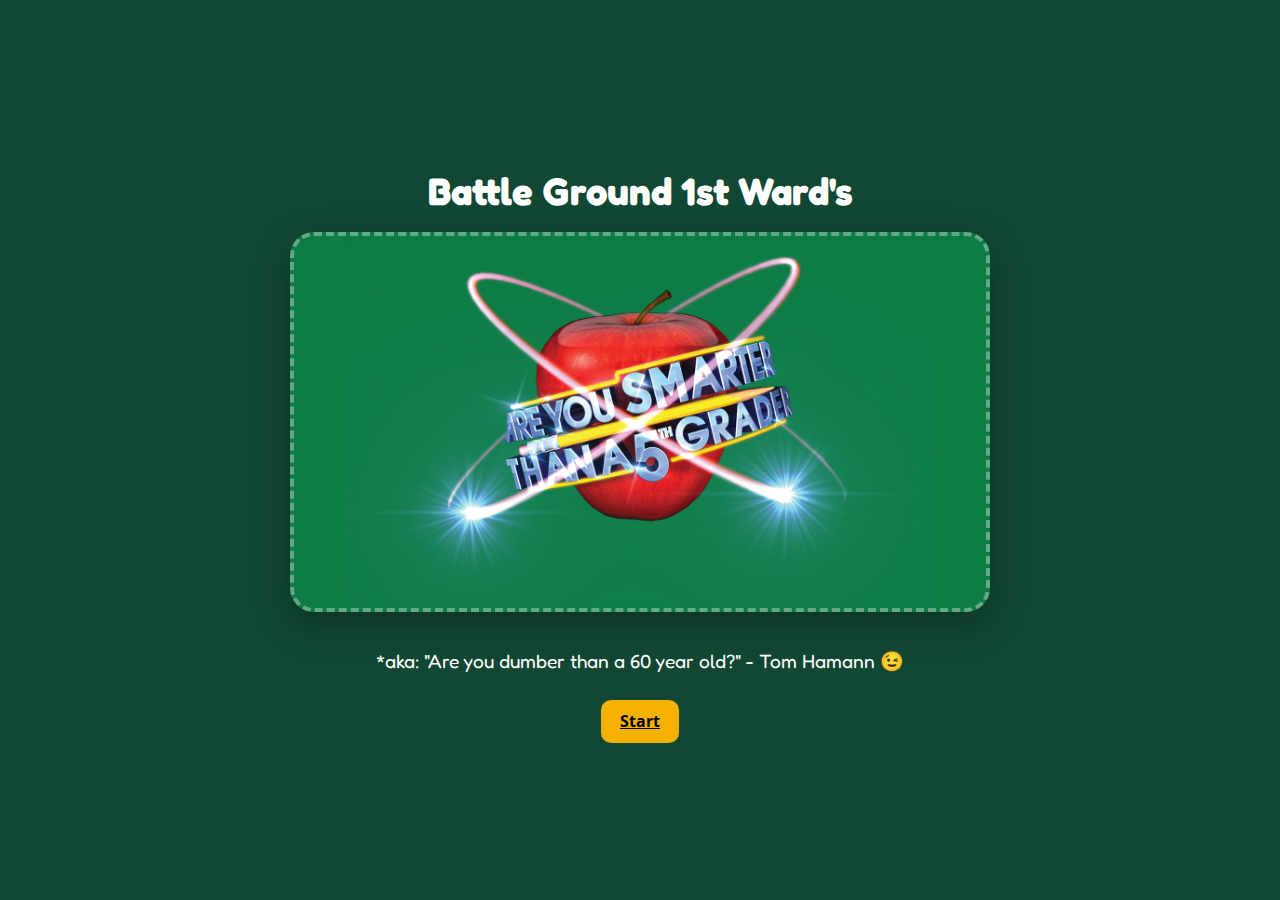
<file: index.html>
<!DOCTYPE html><html><head><meta charset='UTF-8'><title>Smarter Game - Start</title>
<link rel='stylesheet' href='style.css'><link rel="icon" href="favicon.ico">
</head><body>
<div class="splash-wrap">
  <h1>Battle Ground 1st Ward's</h1>
  <div class="splash-logo">
    <!-- Replace this IMG with your official logo file (same name) -->
    <img src="smarterLogo.png" alt="Game Logo">
  </div>
  <p>*aka: "Are you dumber than a 60 year old?" - Tom Hamann 😉 </p>
  <div>
    <a href="home.html" class="btn btn-primary">Start</a>
  </div>
  <!-- <div class="footer-note">Replace <b>logo_placeholder.png</b> with your official logo to brand the splash.</div> -->
</div>
<div class='host-controls'>
  <button class="btn btn-secondary" data-page="index.html" onclick="location.href='index.html'">Start</button>
  <button id="host-home-btn" class="btn btn-secondary" data-page="home.html" onclick="location.href='home.html'">Home</button>
  <button class="btn btn-secondary" data-page="scoreboard.html" onclick="location.href='scoreboard.html'">Go to Scoreboard</button>
  <button id="randomSubjectsBtn" class="btn btn-secondary" onclick="try{toggleRandomSubjects();}catch(e){console.log('toggleRandomSubjects error:',e)}" title="Toggle random subjects mode">🎲 Random Subjects: OFF</button>
  <button class="btn btn-next" onclick="try{nextTeam();}catch(e){}">Next Team <span class="arrow">→</span></button>
  <button class="btn btn-secondary" onclick="try{toggleFullscreen();}catch(e){}" title="Toggle fullscreen (hides browser tabs)">⛶ Fullscreen</button>
  <button class="btn btn-secondary" onclick="try{undo();}catch(e){}">Undo</button>
  <button class="btn btn-secondary" onclick="try{redo();}catch(e){}">Redo</button>
</div>
<script src='expanded_questions.js'></script>
<script src='script.js'></script>
<script>
// Highlight Home button if on home.html
if (window.location.pathname.endsWith('home.html')) {
  var homeBtn = document.getElementById('host-home-btn');
  if (homeBtn) homeBtn.classList.add('btn-active');
}
setTimeout(() => { try{ loadRandomSubjectsSetting(); }catch(e){} }, 50);
</script>
<audio id="bg-music" src="Are You Smarter than a 5th Grader_ - Main Theme (HQ).mp3" autoplay loop></audio>
</body></html>
</file>
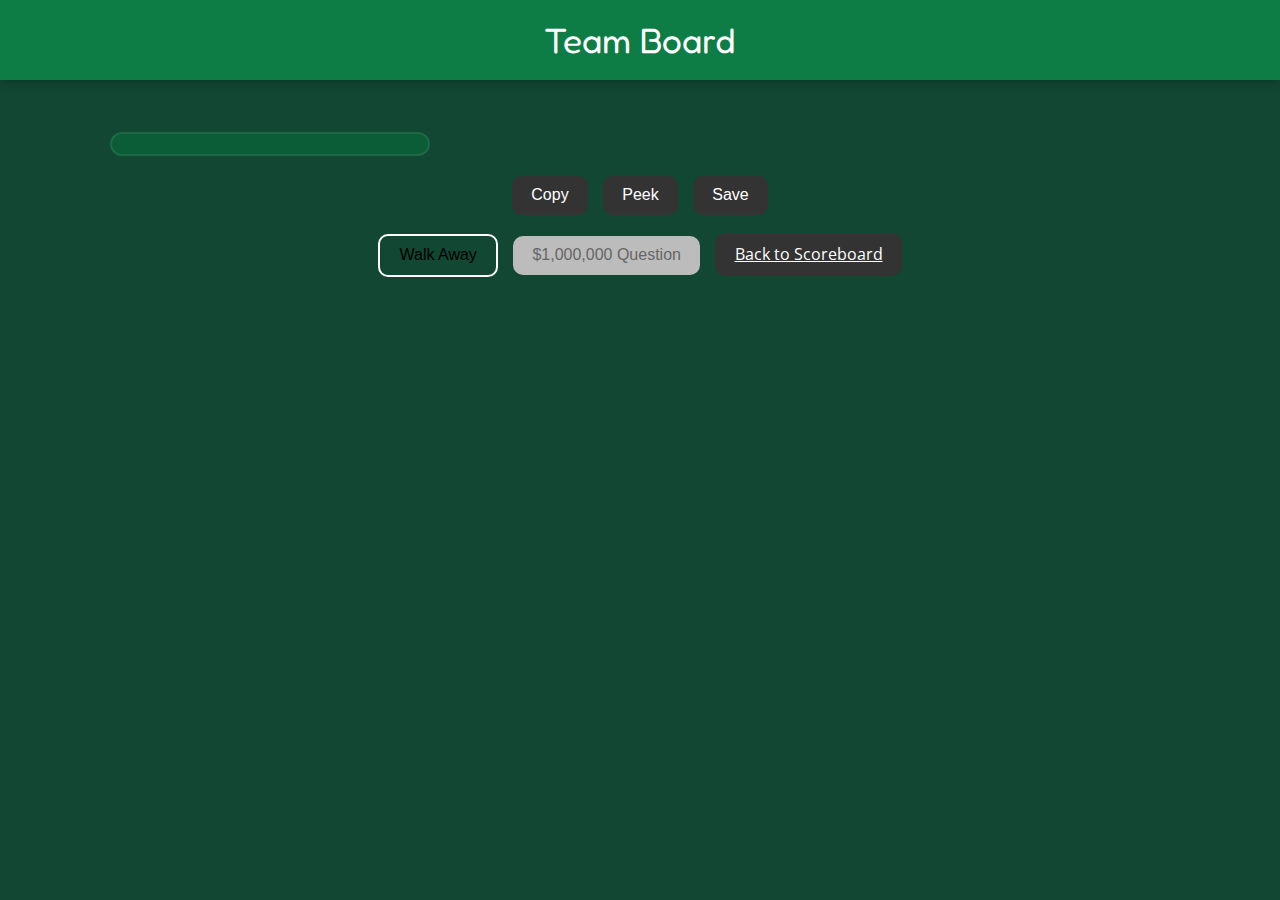
<file: board.html>
<!DOCTYPE html><html><head><meta charset='UTF-8'><title>Smarter Game - Board</title>
<link rel='stylesheet' href='style.css'><link rel="icon" href="favicon.ico"></head>
<body onload="renderBoard()">
<div id="toast" class="toast"></div>
<header>Team Board</header>
<div id="modeIndicator" style="text-align:center; padding:0.5rem 1rem; background:#0e7c45; font-size:0.9rem; display:none;"></div>
<div class='container'>
  <div class="team-title" id="teamNameHeader"></div>

  <div class="board-top">
    <div class="money-vert"><ul id="ladder"></ul></div>
    <div id='grid' class='grid'></div>
  </div>

  <div class="cheats">
    <button id="cheat-copy" class="btn btn-secondary" onclick="useCheat('copy')">Copy</button>
    <button id="cheat-peek" class="btn btn-secondary" onclick="useCheat('peek')">Peek</button>
    <button id="cheat-save" class="btn btn-secondary" onclick="useCheat('save')">Save</button>
  </div>
  <div style="margin-top:.5rem;">
    <button id="btn-walk" class="btn btn-ghost" onclick="walkAwayBoard()">Walk Away</button>
    <button id="btn-bonus" class="btn btn-bonus" onclick="startBonus()" disabled>$1,000,000 Question</button>

    <a href='scoreboard.html' class='btn btn-secondary'>Back to Scoreboard</a>
  </div>

  <div id="subjectPicker" class="modal-backdrop" onclick="if(event.target.id==='subjectPicker') closeSubjectPicker();">
    <div class="modal">
      <h3>Select a subject</h3>
      <div id="subjectButtons" class="subject-grid"></div>
      <div class="close-row">
        <button class="btn btn-secondary" onclick="closeSubjectPicker()">Cancel</button>
      </div>
    </div>
  </div>

<div class='host-controls'>
  <div id="currentGradeSubject" style="color:#fff; font-size:0.95rem; align-self:center; margin-right:1rem;">Grade: -- | Subject: --</div>
  <button class="btn btn-secondary" data-page="index.html" onclick="location.href='index.html'">Start</button>
  <button id="host-home-btn" class="btn btn-secondary" data-page="home.html" onclick="location.href='home.html'">Home</button>
  <button class="btn btn-secondary" data-page="scoreboard.html" onclick="location.href='scoreboard.html'">Go to Scoreboard</button>
  <button id="randomSubjectsBtn" class="btn btn-secondary" onclick="try{toggleRandomSubjects();}catch(e){console.log('error:',e)}" title="Toggle random subjects mode">🎲 Random Subjects: OFF</button>
  <button class="btn btn-next" onclick="try{nextTeam();}catch(e){}">Next Team <span class="arrow">→</span></button>
  <button class="btn btn-secondary" onclick="try{toggleFullscreen();}catch(e){}" title="Toggle fullscreen (hides browser tabs)">⛶ Fullscreen</button>
  <button class="btn btn-secondary" onclick="try{undo();}catch(e){}">Undo</button>
  <button class="btn btn-secondary" onclick="try{redo();}catch(e){}">Redo</button>
</div>
<script src='script.js'></script>
<script>
if (window.location.pathname.endsWith('home.html')) {
  var homeBtn = document.getElementById('host-home-btn');
  if (homeBtn) homeBtn.classList.add('btn-active');
}
setTimeout(() => { try{ loadRandomSubjectsSetting(); }catch(e){} }, 50);
</script>
</body></html>
</file>
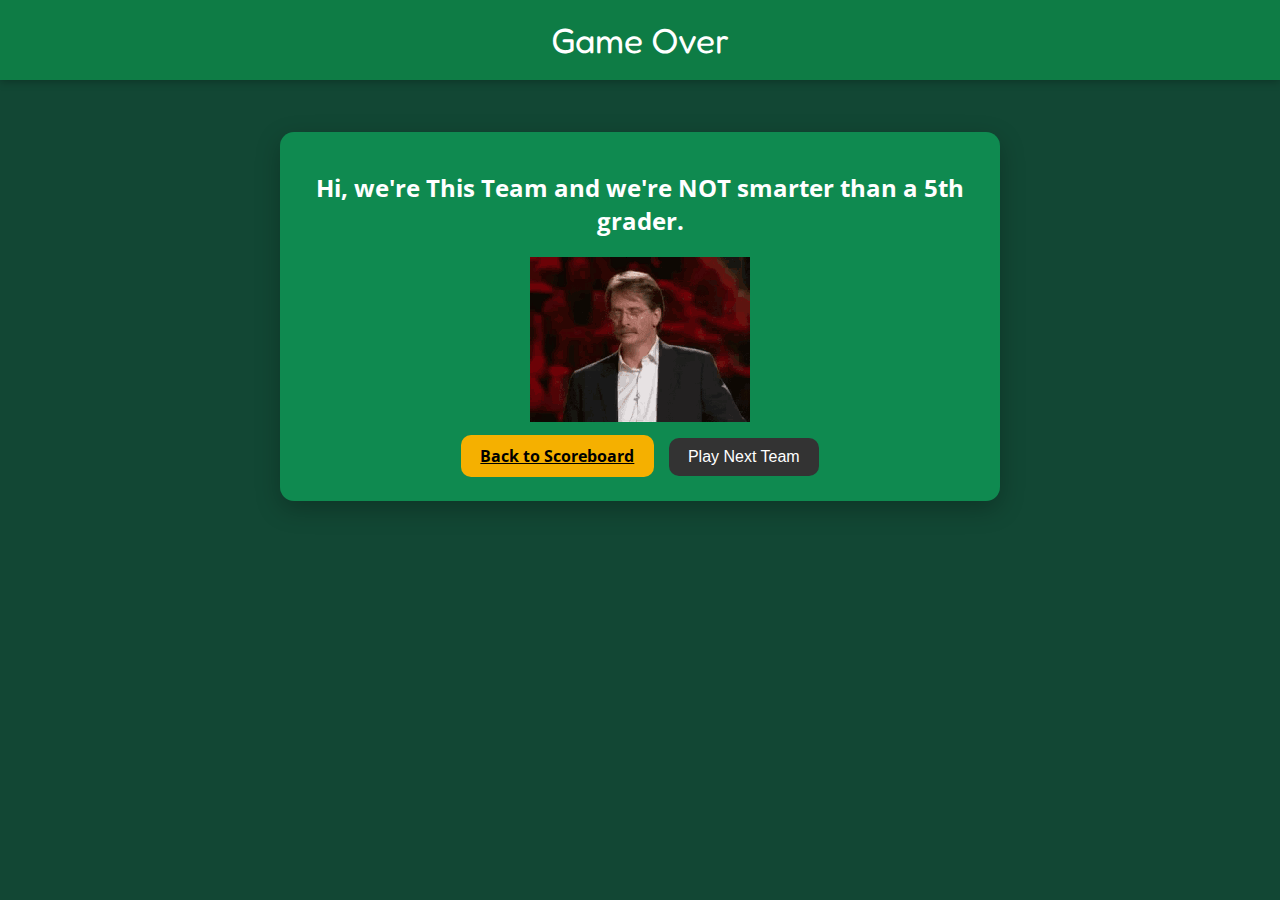
<file: end.html>
<!DOCTYPE html><html><head><meta charset='UTF-8'><title>Smarter Game - End</title>
<link rel='stylesheet' href='style.css'><link rel="icon" href="favicon.ico"></head>
<body>
<div id="toast" class="toast"></div>
<header>Game Over</header>
<div class='container' id='end'>
  <div class="question-card" style="max-width:720px;">
    <h2 id="endline"></h2>
    <div style="margin-top:.6rem;">
      <a href='scoreboard.html' class='btn btn-primary'>Back to Scoreboard</a>
      <button class='btn btn-secondary' onclick='nextTeam()'>Play Next Team</button>
    </div>
  </div>
</div>
<div class='host-controls'>
  <button class="btn btn-secondary" data-page="splash.html" onclick="location.href='splash.html'">Start</button>
  <button class="btn btn-secondary" data-page="index.html" onclick="location.href='index.html'">Home</button>
  <button class="btn btn-secondary" data-page="board.html" onclick="location.href='board.html'">Board</button>
  <button id="randomSubjectsBtn" class="btn btn-secondary" onclick="try{toggleRandomSubjects();}catch(e){console.log('error:',e)}" title="Toggle random subjects mode">🎲 Random Subjects: OFF</button>
  <button class="btn btn-next" onclick="try{nextTeam();}catch(e){}">Next Team <span class="arrow">→</span></button>
  <button class="btn btn-secondary" onclick="try{toggleFullscreen();}catch(e){}" title="Toggle fullscreen (hides browser tabs)">⛶ Fullscreen</button>
  <button class="btn btn-secondary" onclick="try{undo();}catch(e){}">Undo</button>
  <button class="btn btn-secondary" onclick="try{redo();}catch(e){}">Redo</button>
</div>
<script src='script.js'></script>
<script>
  const status = sessionStorage.getItem('endStatus')||'lose';
  const st = localStorage.getItem('smarter5_pro_state_v3_5');
  let name = 'This Team';
  if(st){ try{ const obj=JSON.parse(st); if(obj.teams && obj.currentTeamIndex!=null){ name = obj.teams[obj.currentTeamIndex].name; } }catch(e){} }
  const line = document.getElementById('endline');
  
  setTimeout(() => { try{ loadRandomSubjectsSetting(); }catch(e){} }, 50);
  
  if(status==='walk'){ line.textContent = `Hi, we're ${name} and we're NOT smarter than a 5th grader!`; 
    const img = document.createElement('img');
    img.src = 'walk-away.jpg';
    img.alt = 'Walk Away';
    img.style.display = 'block';
    img.style.margin = '1rem auto 0 auto';
    line.parentNode.insertBefore(img, line.nextSibling);
  }

  else if(status==='win'){ 
    line.textContent = `Hi, we're ${name} and we ARE smarter than a 5th grader!`
    const img = document.createElement('img');
    img.src = 'winningteam.gif';
    img.alt = 'Winner';
    img.style.display = 'block';
    img.style.margin = '1rem auto 0 auto';
    line.parentNode.insertBefore(img, line.nextSibling);

    // Play theme song
    const audio = document.createElement('audio');
    audio.src = 'Are You Smarter than a 5th Grader_ - Main Theme (HQ).mp3'; // Make sure this file exists in your project
    audio.autoplay = true;
    audio.style.display = 'none';
    document.body.appendChild(audio);

    const confettiCanvas = document.createElement('canvas');
    confettiCanvas.id = 'confetti-canvas';
    confettiCanvas.style.position = 'fixed';
    confettiCanvas.style.top = '0';
    confettiCanvas.style.left = '0';
    confettiCanvas.style.width = '100vw';
    confettiCanvas.style.height = '100vh';
    confettiCanvas.style.pointerEvents = 'none';
    confettiCanvas.style.zIndex = '9999';
    document.body.appendChild(confettiCanvas);

    const ctx = confettiCanvas.getContext('2d');
    let W = window.innerWidth, H = window.innerHeight;
    confettiCanvas.width = W;
    confettiCanvas.height = H;

    window.addEventListener('resize', () => {
      W = window.innerWidth;
      H = window.innerHeight;
      confettiCanvas.width = W;
      confettiCanvas.height = H;
    });

    const confettiCount = 180;
    const confettiColors = ['#f44336','#e91e63','#9c27b0','#3f51b5','#2196f3','#4caf50','#ffeb3b','#ff9800'];
    const confetti = [];

    for(let i=0;i<confettiCount;i++){
      confetti.push({
        x: Math.random()*W,
        y: Math.random()*-H,
        r: Math.random()*6+4,
        d: Math.random()*confettiCount,
        color: confettiColors[Math.floor(Math.random()*confettiColors.length)],
        tilt: Math.random()*10-10,
        tiltAngleIncremental: (Math.random()*0.07)+.05,
        tiltAngle: 0
      });
    }

    function drawConfetti(){
      ctx.clearRect(0,0,W,H);
      confetti.forEach(c=>{
        ctx.beginPath();
        ctx.lineWidth = c.r;
        ctx.strokeStyle = c.color;
        ctx.moveTo(c.x + c.tilt + c.r/3, c.y);
        ctx.lineTo(c.x + c.tilt, c.y + c.tilt + c.r/5);
        ctx.stroke();
      });
      updateConfetti();
      requestAnimationFrame(drawConfetti);
    }

    function updateConfetti(){
      confetti.forEach(c=>{
        c.y += (Math.cos(c.d)+3+ c.r/2)/2;
        c.x += Math.sin(0.01*c.d);
        c.tiltAngle += c.tiltAngleIncremental;
        c.tilt = Math.sin(c.tiltAngle- (c.d/3)) * 15;
        if(c.y > H){
          c.x = Math.random()*W;
          c.y = -10;
          c.tilt = Math.random()*10-10;
        }
      });
    }

    drawConfetti();
    }
  
  else { 
    line.textContent = `Hi, we're ${name} and we're NOT smarter than a 5th grader.`; 
    const img = document.createElement('img');
    img.src = 'fail.gif';
    img.alt = 'Fail';
    img.style.display = 'block';
    img.style.margin = '1rem auto 0 auto';
    line.parentNode.insertBefore(img, line.nextSibling);
  }
</script>
<script src='script.js'></script>
</body></html>
</file>
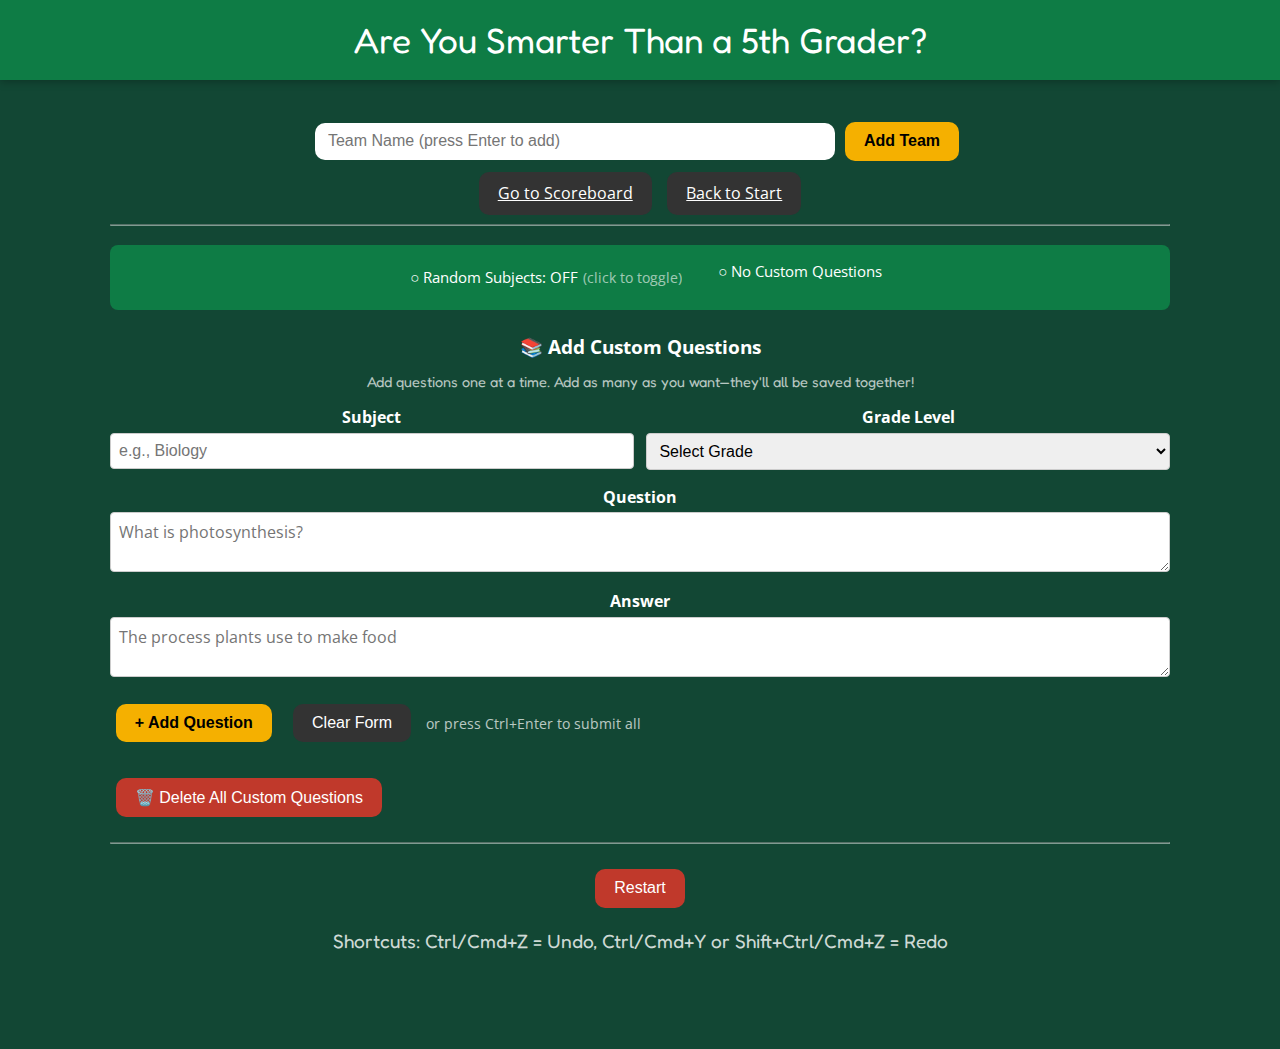
<file: home.html>
<!DOCTYPE html><html><head><meta charset='UTF-8'><title>Smarter Game - Home</title>
<link rel='stylesheet' href='style.css'><link rel="icon" href="favicon.ico"></head>
<body onload="renderTeams()">
<div id="toast" class="toast"></div>
<header>Are You Smarter Than a 5th Grader?</header>
<div class='container'>
  <input id='teamName' class="input" type='text' placeholder='Team Name (press Enter to add)' onkeypress="if(event.key==='Enter'){addTeam(document.getElementById('teamName').value);document.getElementById('teamName').value='';document.getElementById('teamName').focus();}">
  <button class='btn btn-primary' onclick="addTeam(document.getElementById('teamName').value);document.getElementById('teamName').value='';document.getElementById('teamName').focus();">Add Team</button>
  <div style="margin-top:1rem;">
    <a href='scoreboard.html' class='btn btn-secondary'>Go to Scoreboard</a>
    <a href='index.html' class='btn btn-secondary'>Back to Start</a>
  </div>
  <div id='teams' style="margin-top:1rem;"></div>
  <hr style="margin:1.2rem 0; opacity:.5;">
  <div id="settingsStatus" style="background:#0e7c45; padding:1rem; border-radius:8px; margin-bottom:1rem; font-size:0.95rem; cursor:pointer;" onclick="try{toggleRandomSubjects();}catch(e){console.log('toggleRandomSubjects not ready yet')}" title="Click to toggle random subjects mode">
    <div style="text-align:center; opacity:0.8;">Initializing settings...</div>
  </div>
  <div>
    <h3 style="margin-top:1.5rem; margin-bottom:0.8rem;">📚 Add Custom Questions</h3>
    <p style="opacity:0.7; font-size:0.9rem; margin-bottom:1rem;">Add questions one at a time. Add as many as you want—they'll all be saved together!</p>
    
    <div style="display:grid; grid-template-columns:1fr 1fr; gap:0.8rem; margin-bottom:1rem;">
      <div>
        <label style="display:block; font-weight:bold; margin-bottom:0.3rem;">Subject</label>
        <input id="customSubject" type="text" placeholder="e.g., Biology" class="input" style="width:100%; padding:0.5rem; border:1px solid #ccc; border-radius:4px;">
      </div>
      <div>
        <label style="display:block; font-weight:bold; margin-bottom:0.3rem;">Grade Level</label>
        <select id="customGrade" class="input" style="width:100%; padding:0.5rem; border:1px solid #ccc; border-radius:4px;">
          <option value="">Select Grade</option>
          <option value="1">Grade 1</option>
          <option value="2">Grade 2</option>
          <option value="3">Grade 3</option>
          <option value="4">Grade 4</option>
          <option value="5">Grade 5</option>
        </select>
      </div>
    </div>
    
    <div style="margin-bottom:0.8rem;">
      <label style="display:block; font-weight:bold; margin-bottom:0.3rem;">Question</label>
      <textarea id="customQuestion" placeholder="What is photosynthesis?" class="input" style="width:100%; height:60px; padding:0.5rem; border:1px solid #ccc; border-radius:4px; font-family:inherit;" onkeydown="if(event.key==='Enter' && event.ctrlKey) submitAllQuestions();"></textarea>
    </div>
    
    <div style="margin-bottom:1rem;">
      <label style="display:block; font-weight:bold; margin-bottom:0.3rem;">Answer</label>
      <textarea id="customAnswer" placeholder="The process plants use to make food" class="input" style="width:100%; height:60px; padding:0.5rem; border:1px solid #ccc; border-radius:4px; font-family:inherit;" onkeydown="if(event.key==='Enter' && event.ctrlKey) submitAllQuestions();"></textarea>
    </div>
    
    <div style="display:flex; gap:0.6rem; margin-bottom:1rem; flex-wrap:wrap;">
      <button class="btn btn-primary" onclick="addOneQuestion()">+ Add Question</button>
      <button class="btn btn-secondary" onclick="clearQuestionForm()">Clear Form</button>
      <span style="align-self:center; opacity:0.7; font-size:0.9rem;">or press Ctrl+Enter to submit all</span>
    </div>
    
    <div id="questionsPreview" style="background:#f5f5f5; border-radius:4px; padding:1rem; margin-bottom:1rem; display:none;">
      <h4 style="margin-top:0; margin-bottom:0.8rem;">📋 Pending Questions (<span id="previewCount">0</span>):</h4>
      <div id="questionsList" style="max-height:250px; overflow-y:auto; margin-bottom:1rem;"></div>
      <div style="display:flex; gap:0.6rem; flex-wrap:wrap;">
        <button class="btn btn-primary" onclick="submitAllQuestions()">✓ Save All Questions</button>
        <button class="btn btn-danger" onclick="clearAllQuestions()">Clear All</button>
      </div>
    </div>
    
    <div style="display:flex; gap:0.6rem; margin-top:1.5rem;">
      <button class="btn btn-danger" onclick="clearCustomQuestions()">🗑️ Delete All Custom Questions</button>
    </div>
    <div id="customQuestionsStatus" style="padding:0.6rem; border-radius:4px; display:none; margin-top:0.8rem;"></div>
  </div>
  <hr style="margin:1.2rem 0; opacity:.5;">
  <div>
    <button class="btn btn-danger" onclick="resetAll()">Restart</button>
  </div>
  <p style="opacity:.8;margin-top:1rem;">Shortcuts: Ctrl/Cmd+Z = Undo, Ctrl/Cmd+Y or Shift+Ctrl/Cmd+Z = Redo</p>
</div>
<div class='host-controls'>
  <button class="btn btn-secondary" data-page="index.html" onclick="location.href='index.html'">Start</button>
  <button id="host-home-btn" class="btn btn-secondary" data-page="home.html" onclick="location.href='home.html'">Home</button>
  <button class="btn btn-secondary" data-page="scoreboard.html" onclick="location.href='scoreboard.html'">Go to Scoreboard</button>
  <button id="randomSubjectsBtn" class="btn btn-secondary" onclick="try{toggleRandomSubjects();}catch(e){console.log('toggleRandomSubjects error:',e)}" title="Toggle random subjects mode">🎲 Random Subjects: OFF</button>
  <button class="btn btn-next" onclick="try{nextTeam();}catch(e){console.log('nextTeam error:',e)}">Next Team <span class="arrow">→</span></button>  <button class="btn btn-secondary" onclick="try{toggleFullscreen();}catch(e){}" title="Toggle fullscreen (hides browser tabs)">⛶ Fullscreen</button>  <button class="btn btn-secondary" onclick="try{undo();}catch(e){console.log('undo error:',e)}">Undo</button>
  <button class="btn btn-secondary" onclick="try{redo();}catch(e){console.log('redo error:',e)}">Redo</button>
</div>
<script src='script.js'></script>
<script>
// Initialize settings when page loads (script.js should be loaded by now)
function initSettings(){
  try{ loadRandomSubjectsSetting(); }catch(e){ console.log('loadRandomSubjectsSetting not ready'); }
  try{ updateSettingsStatus(); }catch(e){ console.log('updateSettingsStatus not ready'); }
}

// Call immediately if script.js already loaded, otherwise wait
if(typeof loadRandomSubjectsSetting === 'function') {
  initSettings();
} else {
  setTimeout(() => {
    initSettings();
  }, 100);
}

// Also run on page load
window.addEventListener('load', () => {
  setTimeout(() => {
    initSettings();
  }, 50);
});

// Highlight Home button
if (typeof document !== 'undefined') {
  const homeBtn = document.getElementById('host-home-btn');
  if (homeBtn) homeBtn.classList.add('btn-active');
}
</script>
</body></html>
</file>
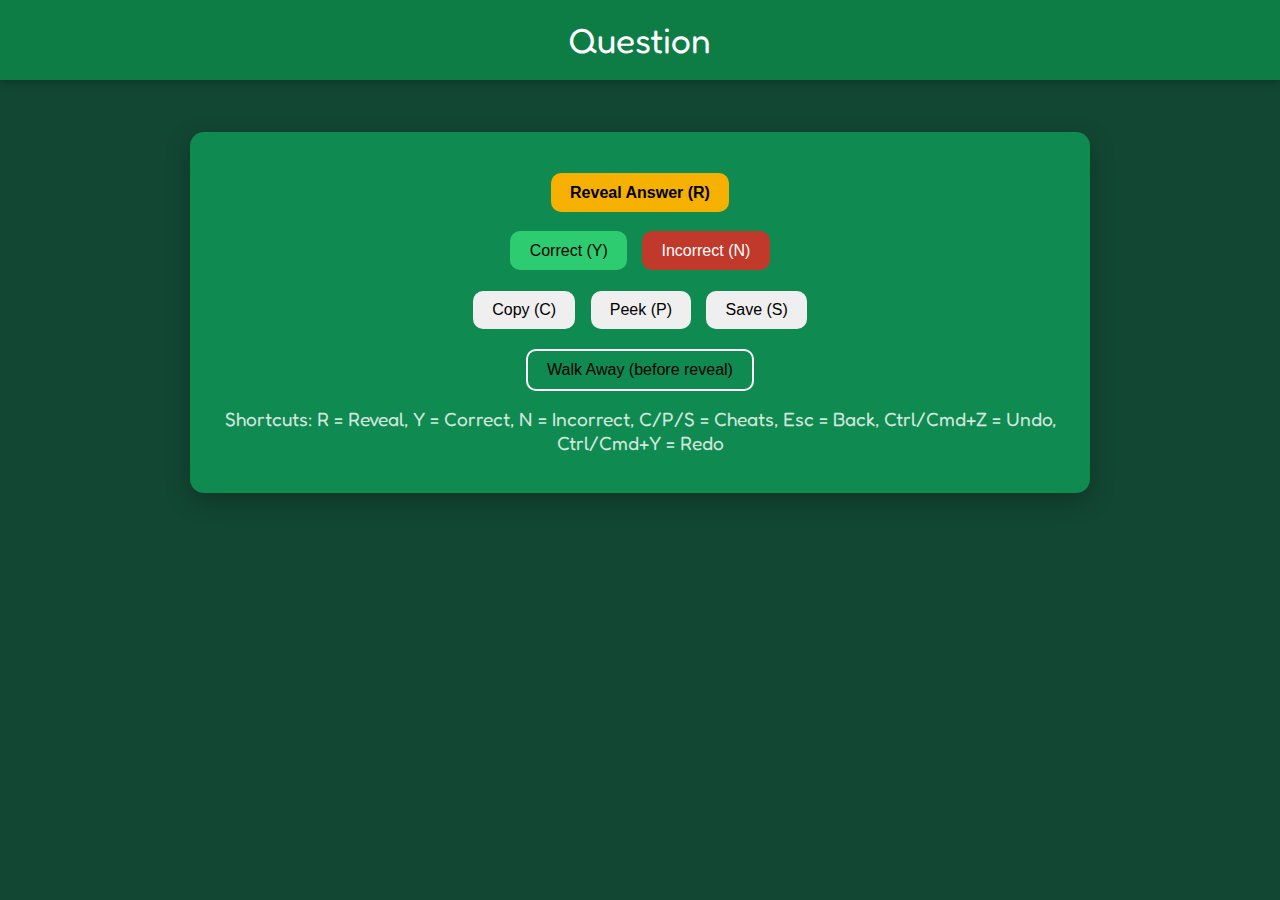
<file: question.html>
<!DOCTYPE html><html><head><meta charset='UTF-8'><title>Smarter Game - Question</title>
<link rel='stylesheet' href='style.css'><link rel="icon" href="favicon.ico"></head>
<body onload="renderQuestion()">
<div id="toast" class="toast"></div>
<header>Question</header>
<div id="team-money" class="team-money" style="text-align:center; font-size:1.3rem; margin: 0.5rem 0 0.7rem;"></div>
<div class='container'>
  <div class="question-card">
    <div class="subject" id="q-subject"></div>
    <h2 id="q-text" style="margin:.6rem 0 0;"></h2>
    <div id="mc-choices" class="mc-choices"></div>
    <div id="q-answer" class="answer">Answer: </div>
    <div style="margin-top:1rem;">
      <button class="btn btn-primary" onclick="revealAnswer()">Reveal Answer (R)</button>
    </div>
    <div style="margin-top:.5rem;">
      <button class="btn btn-ok" onclick="markAnswer(true)">Correct (Y)</button>
      <button class="btn btn-danger" onclick="markAnswer(false)">Incorrect (N)</button>
    </div>
    <div class="q-cheats">
      <div id="q-cheat-badges" class="q-cheat-badges"></div>
      <div class="q-cheat-use">
        <button id="qcheat-copy" class="btn cheat" onclick="useCheatFromQ('copy')">Copy (C)</button>
        <button id="qcheat-peek" class="btn cheat" onclick="useCheatFromQ('peek')">Peek (P)</button>
        <button id="qcheat-save" class="btn cheat" onclick="useCheatFromQ('save')">Save (S)</button>
      </div>
    </div>
    <div style="margin-top:.5rem;">
      <button id="walk-here" class="btn btn-ghost" onclick="walkAwayHere()">Walk Away (before reveal)</button>
    </div>
    <p style="opacity:.8;margin-top:.6rem;">Shortcuts: R = Reveal, Y = Correct, N = Incorrect, C/P/S = Cheats, Esc = Back, Ctrl/Cmd+Z = Undo, Ctrl/Cmd+Y = Redo</p>
  </div>
</div>
<div class="team-score" style="text-align:center; margin: 1rem 0;"></div>
<div class='host-controls'>
  <button class="btn btn-secondary" data-page="index.html" onclick="location.href='index.html'">Start</button>
  <button id="host-home-btn" class="btn btn-secondary" data-page="home.html" onclick="location.href='home.html'">Home</button>
  <button class="btn btn-secondary" data-page="scoreboard.html" onclick="location.href='scoreboard.html'">Go to Scoreboard</button>
  <button id="randomSubjectsBtn" class="btn btn-secondary" onclick="try{toggleRandomSubjects();}catch(e){console.log('error:',e)}" title="Toggle random subjects mode">🎲 Random Subjects: OFF</button>
  <button class="btn btn-next" onclick="try{nextTeam();}catch(e){}">Next Team <span class="arrow">→</span></button>
  <button class="btn btn-secondary" onclick="try{toggleFullscreen();}catch(e){}" title="Toggle fullscreen (hides browser tabs)">⛶ Fullscreen</button>
  <button class="btn btn-secondary" onclick="try{undo();}catch(e){}">Undo</button>
  <button class="btn btn-secondary" onclick="try{redo();}catch(e){}">Redo</button>
</div>
<script>
if (window.location.pathname.endsWith('home.html')) {
  var homeBtn = document.getElementById('host-home-btn');
  if (homeBtn) homeBtn.classList.add('btn-active');
}
setTimeout(() => { loadRandomSubjectsSetting(); }, 100);
</script>
<script src='script.js'></script>
<script>
// Show current team's money/score on question page
function updateTeamMoney() {
  if (typeof currentTeam !== 'function') return;
  const t = currentTeam();
  if (!t) return;
  let moneyStr = typeof fmtMoney === 'function' ? fmtMoney(t.scoreIndex || 0) : ('$'+((t.scoreIndex||0).toLocaleString()));
  document.getElementById('team-money').textContent = `${t.name || 'Team'}: ${moneyStr}`;
}
// Patch renderQuestion to also update money
const origRenderQuestion = window.renderQuestion;
window.renderQuestion = function() {
  if (typeof origRenderQuestion === 'function') origRenderQuestion();
  updateTeamMoney();
}
// Also update on load in case
updateTeamMoney();
</script>
</body></html>
</file>
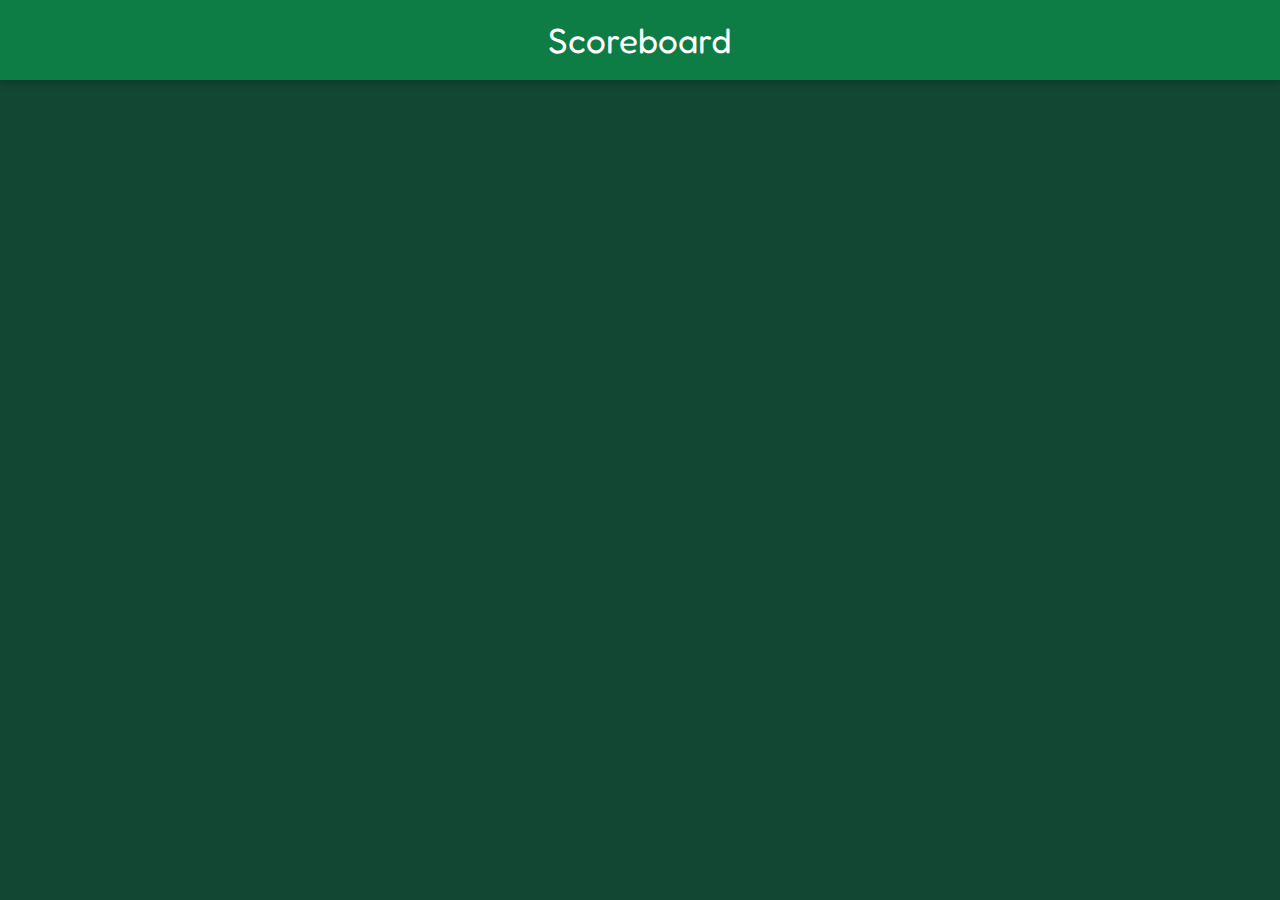
<file: scoreboard.html>
<!DOCTYPE html><html><head><meta charset='UTF-8'><title>Smarter Game - Scoreboard</title>
<link rel='stylesheet' href='style.css'><link rel="icon" href="favicon.ico"></head>
<body onload="renderScoreboard()">
<div id="toast" class="toast"></div>
<header>Scoreboard</header>
<div class='container' id='scoreboard'></div>
<div id="score-edit-modal" class="modal-backdrop" style="display:none;align-items:center;justify-content:center;z-index:2000;">
  <div class="modal" style="min-width:320px;text-align:center;">
    <h3>Edit Team Score</h3>
    <div id="score-edit-team" style="font-weight:bold;font-size:1.2em;margin-bottom:10px;"></div>
    <div style="margin-bottom:12px;">
      <button class="btn btn-secondary" onclick="changeScoreBy(-1)">-</button>
      <span id="score-edit-value" style="font-size:1.3em;margin:0 18px;"></span>
      <button class="btn btn-secondary" onclick="changeScoreBy(1)">+</button>
    </div>
    <div>
      <button class="btn btn-primary" onclick="saveScoreEdit()">Save</button>
      <button class="btn btn-secondary" onclick="closeScoreEdit()">Cancel</button>
    </div>
  </div>
</div>
<div class='host-controls'>
  <button class="btn btn-secondary" data-page="index.html" onclick="location.href='index.html'">Start</button>
  <button id="host-home-btn" class="btn btn-secondary" data-page="home.html" onclick="location.href='home.html'">Home</button>
  <button class="btn btn-secondary" data-page="scoreboard.html" onclick="location.href='scoreboard.html'">Go to Scoreboard</button>
  <button id="randomSubjectsBtn" class="btn btn-secondary" onclick="try{toggleRandomSubjects();}catch(e){console.log('error:',e)}" title="Toggle random subjects mode">🎲 Random Subjects: OFF</button>
  <button class="btn btn-next" onclick="try{nextTeam();}catch(e){}">Next Team <span class="arrow">→</span></button>
  <button class="btn btn-secondary" onclick="try{toggleFullscreen();}catch(e){}" title="Toggle fullscreen (hides browser tabs)">⛶ Fullscreen</button>
  <button class="btn btn-secondary" onclick="try{undo();}catch(e){}">Undo</button>
  <button class="btn btn-secondary" onclick="try{redo();}catch(e){}">Redo</button>
</div>
<script src='script.js'></script>
<script>
if (window.location.pathname.endsWith('home.html')) {
  var homeBtn = document.getElementById('host-home-btn');
  if (homeBtn) homeBtn.classList.add('btn-active');
}
setTimeout(() => { try{ loadRandomSubjectsSetting(); }catch(e){} }, 50);
</script>
</body></html>
</file>
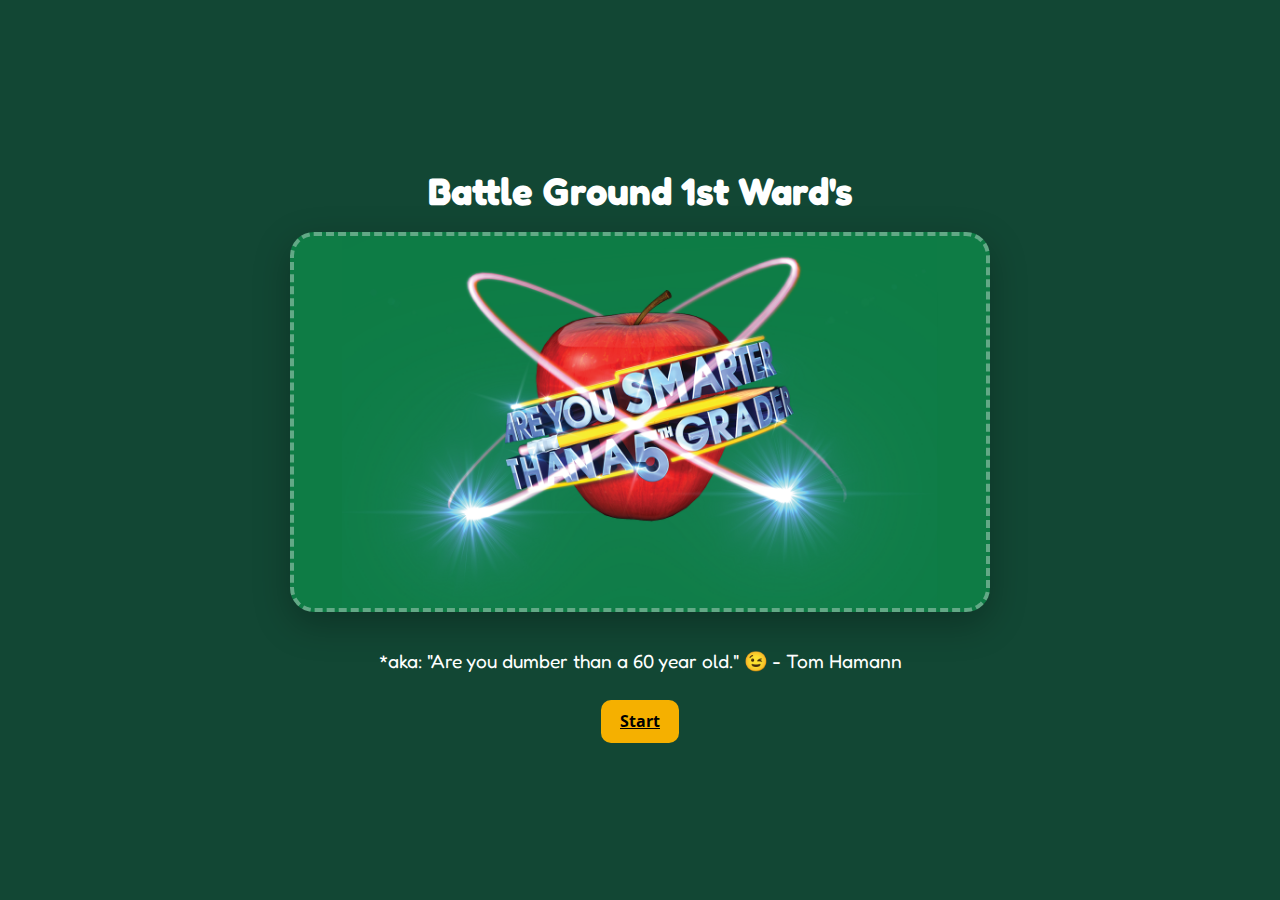
<file: splash.html>
<!DOCTYPE html><html><head><meta charset='UTF-8'><title>Smarter Game - Start</title>
<link rel='stylesheet' href='style.css'><link rel="icon" href="favicon.ico">
</head><body>
<div class="splash-wrap">
  <h1>Battle Ground 1st Ward's</h1>
  <div class="splash-logo">
    <!-- Replace this IMG with your official logo file (same name) -->
    <img src="smarterLogo.png" alt="Game Logo">
  </div>
  <p>*aka: "Are you dumber than a 60 year old." 😉 - Tom Hamann</p>
  <div>
    <a href="index.html" class="btn btn-primary">Start</a>
  </div>
  <!-- <div class="footer-note">Replace <b>logo_placeholder.png</b> with your official logo to brand the splash.</div> -->
</div>
<div class='host-controls'>
  <button class="btn btn-secondary" data-page="splash.html" onclick="location.href='splash.html'">Start</button>
  <button class="btn btn-secondary" data-page="index.html" onclick="location.href='index.html'">Home</button>
  <button class="btn btn-secondary" data-page="board.html" onclick="location.href='board.html'">Board</button>
  <button class="btn btn-next" onclick="nextTeam()">Next Team <span class="arrow">→</span></button>
  <button class="btn btn-secondary" onclick="undo()">Undo</button>
  <button class="btn btn-secondary" onclick="redo()">Redo</button>
</div>
<audio id="bg-music" src="Are You Smarter than a 5th Grader_ - Main Theme (HQ).mp3" autoplay loop></audio>
<script src='expanded_questions.js'></script>
<script src='script.js'></script>
</body></html>
</file>
<file: style.css>
@import url('https://fonts.googleapis.com/css2?family=Fredoka+One&family=Open+Sans:wght@400;600&display=swap');

:root{
  --bg:#124734; --panel:#0e7c45; --text:#fff; --accent:#f5b000;
  --danger:#c0392b; --ok:#2ecc71;
  --g1:#51C24B; --g2:#A060D0; --g3:#4DA1FF; --g4:#FFD651; --g5:#E2463B;
}

*{box-sizing:border-box}
body{ margin:0; font-family:'Open Sans',sans-serif; background:var(--bg); color:var(--text); }
header{ background:var(--panel); padding:1.2rem 1rem; text-align:center; font-family:'Fredoka One',cursive; font-size:2.2rem; box-shadow:0 2px 8px rgba(0,0,0,.25); }
.container{ padding:1.25rem; max-width:1100px; margin:1rem auto 3.5rem; text-align:center; }
.team-title{ margin:.4rem 0 1rem; font-size:1.8rem; font-family:'Fredoka One',cursive; }
.btn{ padding:.65rem 1.2rem; margin:.35rem; border:none; border-radius:10px; cursor:pointer; font-size:1rem; }
.btn-sm{ padding:.4rem .8rem; font-size:.85rem; }
.btn-primary{ background:var(--accent); color:#000; font-weight:700; }
.btn-secondary{ background:#333; color:#fff; }
.btn-ghost{ background:transparent; border:2px solid #fff; }
.btn-danger{ background:var(--danger); color:#fff; }
.btn-ok{ background:var(--ok); color:#000; }
.input{ padding:.6rem .8rem; border-radius:10px; border:none; width:min(520px,90%); font-size:1rem; }
h1{ font-size:2.4rem; margin:0; font-family: 'Fredoka One',cursive;}
p{font-family: 'Fredoka One',cursive; font-size: 1.2rem;}

.team-row{ margin:.5rem auto; max-width:760px; padding:.6rem; background:#0f8a50; border-radius:12px; box-shadow:0 4px 12px rgba(0,0,0,.25); }
.team-row.winner{ box-shadow:0 0 0 3px rgba(245,176,0,.9), 0 0 24px rgba(245,176,0,.6) !important; }
.team-row .title{ font-weight:800; font-size:1.2rem; }
.team-row .meta{ opacity:.85; font-size:.95rem; margin-top:.2rem; }

/* Grid tiles */
.grid{ display:grid; grid-template-columns:repeat(2,minmax(220px,1fr)); gap:16px; justify-content:center; margin:1rem auto; max-width:700px; }
.tile{ padding:14px 8px; border-radius:12px; font-weight:800; cursor:pointer; box-shadow:0 4px 10px rgba(0,0,0,.25); color:#101010; }
.tile.used{ filter:grayscale(0.6) brightness(.8); cursor:not-allowed; opacity:.75; }
.tile.g1{ background:var(--g1); }
.tile.g2{ background:var(--g2); color:#fff; }
.tile.g3{ background:var(--g3); }
.tile.g4{ background:var(--g4); }
.tile.g5{ background:var(--g5); color:#fff; }

/* Money ladder */
.money-vert{ display:inline-block; background:#0b5d37; padding:12px 16px; border-radius:14px; box-shadow:inset 0 0 0 2px rgba(255,255,255,.08); text-align:left; }
.money-vert ul{ list-style:none; margin:0; padding:0; display:flex; flex-direction:column-reverse; }
.money-vert li{ display:flex; justify-content:space-between; gap:12px; padding:6px 10px; margin:3px 0; border-radius:8px; background:#0e7c45; opacity:.92; }
.money-vert li.filled{ background:rgba(245,176,0,.18); color:var(--accent); text-shadow:0 0 8px rgba(245,176,0,.5); }
.money-vert li.safe{ outline:2px solid rgba(245,176,0,.6); }
.money-step{ display:none; }

.cheats{ margin-top:.75rem;}
.badge{ display:inline-block; padding:.25rem .55rem; border-radius:999px; font-size:.8rem; background:#204e3b; margin:.25rem; }
.badge.off{ opacity:.45; text-decoration:line-through;}


/* Host controls */
.host-controls{ 
  position: fixed; 
  left: 0; 
  right: 0; 
  bottom: 0; 
  background: rgba(0,0,0,0.8); 
  padding: 0.6rem; 
  display: flex; 
  justify-content: center; 
  gap: 0.5rem; 
  z-index: 999; 
  backdrop-filter: blur(4px);
  flex-wrap: wrap;
  opacity: 0;
  pointer-events: none;
  transition: opacity 0.3s ease;
}
.host-controls .btn{ font-size: 0.9rem; }
.host-controls .btn.btn-active{ box-shadow: 0 0 0 2px rgba(245,176,0,.9), 0 0 16px rgba(245,176,0,.6); }
#randomSubjectsBtn{ transition: all 0.2s; }
#randomSubjectsBtn:hover{ transform: scale(1.05); box-shadow: 0 4px 12px rgba(0,0,0,.3); }

/* Question */
.question-card{ background:#0f8a50; margin:1rem auto; padding:1.2rem; border-radius:14px; max-width:900px; box-shadow:0 8px 24px rgba(0,0,0,.25); text-align:center; }
.question-card .subject{ font-weight:800; letter-spacing:.3px; }
.answer{ display:none; margin-top:12px; font-weight:700; }
.q-cheats{ margin-top:.6rem;}

/* Toast */
.toast{ position:fixed; top:20px; left:50%; transform:translateX(-50%); background:#000c; color:#fff; padding:10px 16px; border-radius:12px; z-index:1000; display:none; }
.toast.show{ display:block; animation:fade 2.3s ease; }
@keyframes fade{ 0%{opacity:0; transform:translateX(-50%) translateY(-6px);} 10%{opacity:1; transform:translateX(-50%) translateY(0);} 90%{opacity:1;} 100%{opacity:0;} }

/* Splash */
.splash-wrap{ display:flex; align-items:center; justify-content:center; height:100vh; flex-direction:column; gap:18px; }
.splash-logo{ width:min(700px, 95vw); height:380px; background:#0e7c45; border-radius:24px; display:flex; align-items:center; justify-content:center; color:#fff; box-shadow:0 12px 36px rgba(0,0,0,.28); border:4px dashed rgba(255,255,255,.35); }
.splash-logo img{ max-width:100%; max-height:100%; display:block; }

/* v3.5 board top layout */
.board-top{
  display:grid;
  grid-template-columns: 320px 1fr;
  gap:18px;
  align-items:start;
  justify-content:center;
  margin: 0 auto 14px;
  max-width: 1100px;
}
.board-top .money-vert{ width:100%; }
.board-top #grid{ margin:0; }
@media (max-width: 920px){
  .board-top{ grid-template-columns: 1fr; }
}


/* Subject Picker Modal */
.modal-backdrop{
  position:fixed; inset:0; background:rgba(0,0,0,.55);
  display:none; align-items:center; justify-content:center; z-index:1000;
}
.modal{
  background:#0f8a50; color:#fff; border-radius:14px; padding:16px 18px; width:min(720px, 92vw);
  box-shadow:0 10px 28px rgba(0,0,0,.35);
}
.modal h3{ margin-top:0; font-family:'Fredoka One', cursive; }
.subject-grid{ display:grid; grid-template-columns:repeat(auto-fit,minmax(140px,1fr)); gap:10px; }
.subject-grid .btn{ width:100%; }
.modal .close-row{ text-align:right; margin-top:8px; }

/* Multiple Choice */
.mc-choices { margin-top: 1rem; display: none; }
.mc-choices .choice {
  display: flex; align-items: center; gap: .5rem;
  padding: .6rem .8rem; border: 2px solid #0e7c45;
  border-radius: .75rem; margin-bottom: .5rem; background: #0f8a50; color: #fff; cursor: pointer;
  font-weight: 600;
}
.mc-choices .choice:hover { background: rgba(14,124,69,0.65); }
.mc-choices .choice input { transform: scale(1.2); }
.mc-choices .letter { font-weight: 700; min-width: 1.4rem; text-align: center; }

/* Base bonus button look */
.btn-bonus {
  background: #bcbcbc;
  color: #666;
  border-color: #ccc;
  cursor: not-allowed;
}

/* When the $1M question is ready */
.btn-bonus.bonus-ready {
  background: #ffd943;        /* rich yellow */
  color: #222;
  border-color: #e8c430;
  cursor: pointer;
  box-shadow: 0 0 0px rgba(255,217,67,0.0);
  transition: box-shadow 0.2s ease, transform 0.1s ease, background 0.2s ease;
}

/* Soft pulsing glow to draw attention */
@keyframes bonusPulse {
  0%   { box-shadow: 0 0 0px rgba(255,217,67,0.0); }
  50%  { box-shadow: 0 0 18px rgba(255,217,67,0.55); }
  100% { box-shadow: 0 0 0px rgba(255,217,67,0.0); }
}

.btn-bonus.bonus-ready.glow {
  animation: bonusPulse 2.2s ease-in-out infinite;
}

/* Optional: a tiny press effect */
.btn-bonus.bonus-ready:active {
  transform: translateY(1px) scale(0.995);
}
</file>
